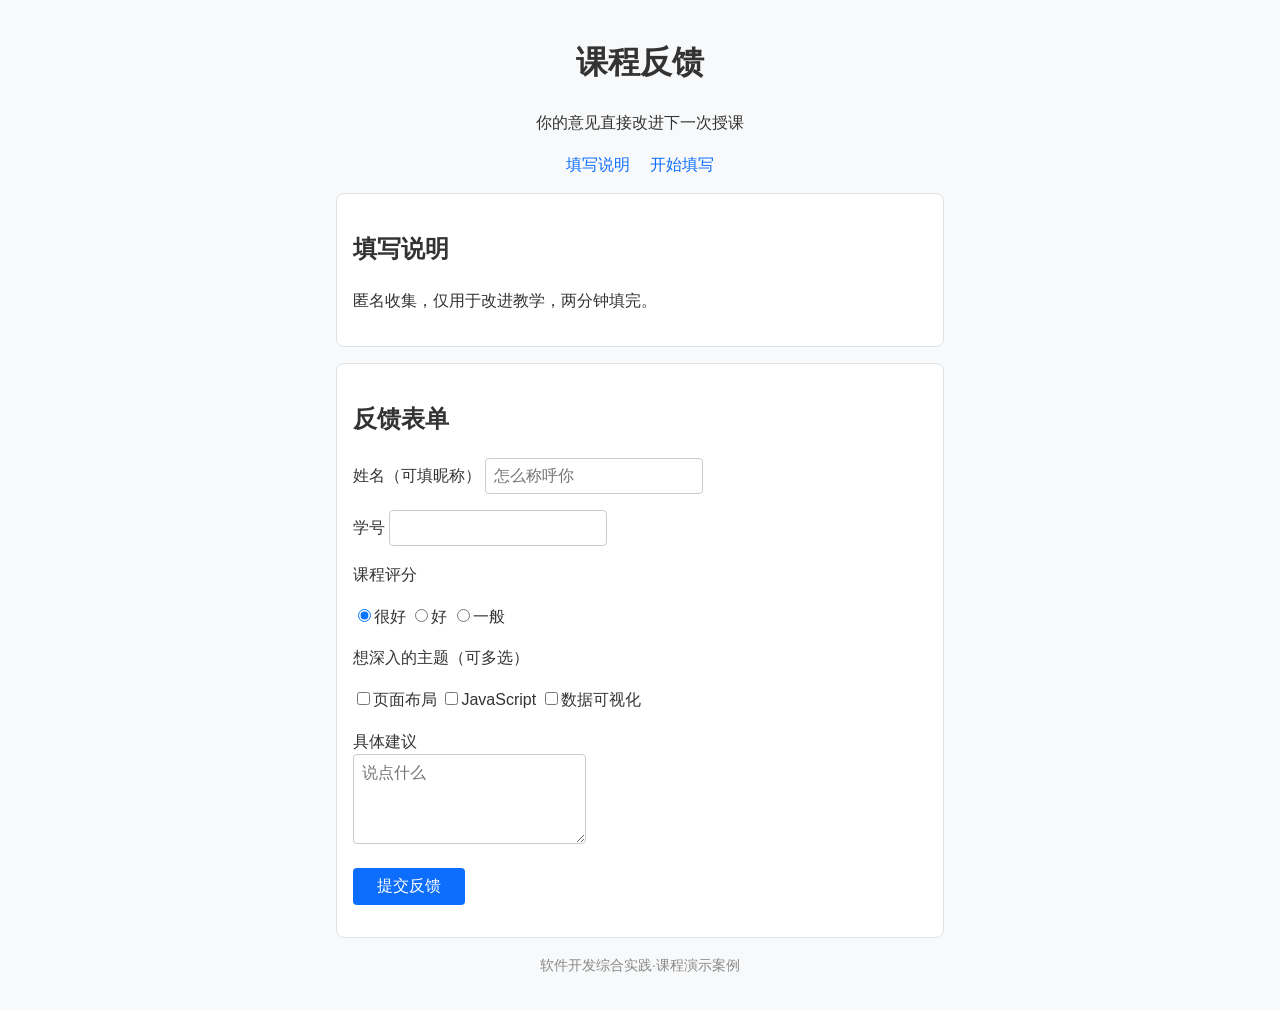
<file: 案例复现/index.html>
<!DOCTYPE html>
<html lang="zh-CN">
    <head>
        <meta charset="UTF-8">
        <meta name="viewport" content="width=device-width,initial-scale=1.0">
        <title>课程反馈</title>
        <link rel="stylesheet" href="css/style.css">
    </head>
    <body>
        <header>
            <h1>课程反馈</h1>
            <p>你的意见直接改进下一次授课</p>
        </header>
        <nav>
            <a href="#intro">填写说明</a>
            <a href="#form">开始填写</a>
        </nav>
        <main>
            <section id="intro">
                <h2>填写说明</h2>
                <p>匿名收集，仅用于改进教学，两分钟填完。</p>
            </section>
            <section id="form">
                <h2>反馈表单</h2>
                <form action="#" method="get">
                    <p>
                        <label for="name">姓名（可填昵称）</label>
                        <input type="text" id="name" name="name"  placeholder="怎么称呼你" required>
                    </p>
                    <p>
                        <label for="studentid">学号</label>
                        <input type="text" id="studentid" name="studentid" required>
                    </p>
                    <p>课程评分</p>
                    <p>
                        <label><input type="radio" name="score" value="5" checked>很好</label>
                        <label><input type="radio" name="score" value="4">好</label>
                        <label><input type="radio" name="score" value="3">一般</label>
                    </p>
                    <p>想深入的主题（可多选）</p>
                    <p>
                        <label><input type="checkbox" name="topic" value="layout">页面布局</label>
                        <label><input type="checkbox" name="topic" value="js">JavaScript</label>
                        <label><input type="checkbox" name="topic" value="chart">数据可视化</label>
                    </p>
                    <p>
                        <label for="advice">具体建议</label><br>
                        <textarea id="advice" name="advice" rows="4" maxlength="200" placeholder="说点什么"></textarea>
                    </p>
                    <p>
                        <button type="submit">提交反馈</button>
                    </p>
                </form>
            </section>
        </main>
        <footer>
            <p>软件开发综合实践·课程演示案例</p>
        </footer>
    </body>
</html>
</file>
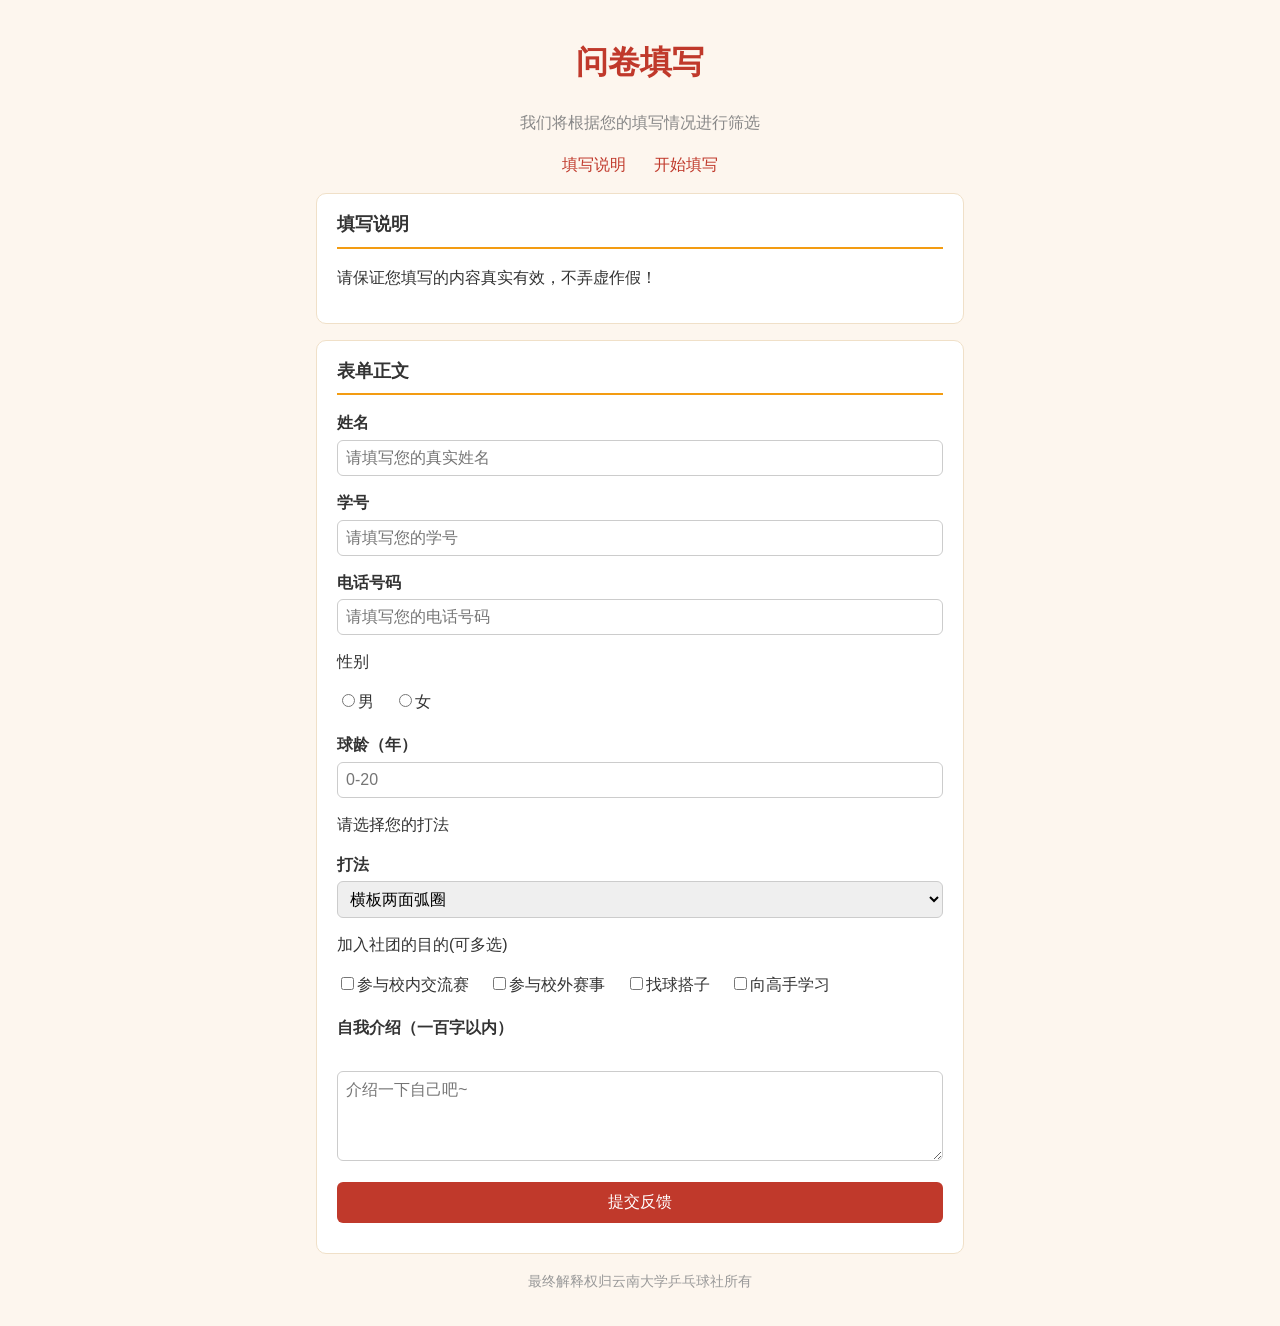
<file: 自主实践/index.html>
<!DOCTYPE html>
<html lang="zh-CN">
<head>
  <meta charset="UTF-8">
  <meta name="viewport" content="width=device-width, initial-scale=1.0">
  <title>云南大学乒乓球社招新</title>
  <link rel="stylesheet" href="css/style.css">
</head>
<body>
  <header>
    <h1>问卷填写</h1>
    <p>我们将根据您的填写情况进行筛选</p>
  </header>
  <nav>
    <a href="#intro">填写说明</a>
    <a href="#form">开始填写</a>
  </nav>
  <main>
    <section id="intro">
      <h2>填写说明</h2>
      <p>请保证您填写的内容真实有效，不弄虚作假！</p>
    </section>
    <section id="form">
      <h2>表单正文</h2>
      <form action="#" method="get">
        <p>
          <label for="name">姓名</label>
          <input type="text" id="name" name="name" placeholder="请填写您的真实姓名" required>
        </p>
        <p>
          <label for="studentid">学号</label>
          <input type="text" id="studentid" name="studentid" pattern="[0-9]{11}" minlength="11" maxlength="11" placeholder="请填写您的学号" title="学号必须是11位阿拉伯数字" required>
        </p>
        <p>
          <label for="telephone">电话号码</label>
          <input type="text" id="telephone" name="telephone" pattern="[0-9]{11}" minlength="11" maxlength="11" placeholder="请填写您的电话号码" title="电话号码必须是11位阿拉伯数字" required>
        </p>
        <p>性别</p>
        <p>
          <label><input type="radio" name="gender" value="男" required>男</label>
          <label><input type="radio" name="gender" value="女">女</label>
        </p>
        <label for="age">球龄（年）</label>
        <input type="number" id="age" name="age" min="0" max="20" required placeholder="0-20" inputmode="numeric">
        <p>请选择您的打法</p>
        <p>
          <label for="playing-style">打法</label>
          <select id="playing-style" name="playing-style" required>
            <option value="横板两面弧圈">横板两面弧圈</option>
            <option value="直板横打">直板横打</option>
            <option value="传统直板">传统直板</option>
            <option value="直板长胶">直板长胶</option>
            <option value="直板正胶">直板正胶</option>
            <option value="削球（反胶）">削球（反胶）</option>
            <option value="削球（颗粒）">削球（颗粒）</option>
            <option value="防弧">防弧</option>
          </select>
        </p>
        <p>加入社团的目的(可多选)</p>
        <p>
          <label><input type="checkbox" name="purpose" value="参与校内交流赛" required>参与校内交流赛</label>
          <label><input type="checkbox" name="purpose" value="参与校外赛事">参与校外赛事</label>
          <label><input type="checkbox" name="purpose" value="找球搭子">找球搭子</label>
          <label><input type="checkbox" name="purpose" value="向高手学习">向高手学习</label>
        </p>
        <p>
          <label for="introduce">自我介绍（一百字以内）</label><br>
          <textarea id="introduce" name="introduce" rows="4" maxlength="200" placeholder="介绍一下自己吧~" required></textarea>
        </p>
        <p>
          <button type="submit">提交反馈</button>
        </p>
      </form>
    </section>
  </main>
  <footer>
    <p>最终解释权归云南大学乒乓球社所有</p>
  </footer>
</body>
</html>
</file>
<file: 案例复现/css/style.css>
*{
    box-sizing:border-box;
}
body{
    font-family:"Microsoft YaHei","PingFang SC",sans-serif;
    color:#333;
    line-height: 1.6;
    background-color: #f8f9fa;
    max-width: 640px;
    margin:0 auto;
    padding: 16px;
}
header{
    text-align: center;
}
nav{
    text-align: center;
    margin-bottom:16px;
}
nav a{
    color:#0d6efd;
    text-decoration: none;
    margin: 0 8px;
}
section{
    background: #fff;
    border: 1px solid #dee2e6;
    border-radius:8px;
    padding:16px;
    margin-bottom:16px;
}
input,textarea,select,button{
    font-size:16px;
    padding:8px;
    border:1px solid #ccc;
    border-radius:4px;
}
button{
    background:#0d6efd;
    color:#fff;
    border:none;
    padding:8px 24px;
}
footer{
    text-align:center;
    color: #888;
    font-size:14px;
}
</file>
<file: 自主实践/css/style.css>
*{
    box-sizing: border-box;
}
body{
    font-family: "Microsoft YaHei","PingFang SC",sans-serif;
    color: #333;
    line-height: 1.6;
    margin:0 auto;
    max-width:680px;
    padding:16px;
    background-color: #fdf6ee; 
}
header{
    text-align: center;
    color: #c0392b; 
}
header p{
    color: #888;
}
nav{
    text-align:center;
    margin-bottom:16px;
}
nav a{
    
    margin:0 12px;
    color: #c0392b;
    text-decoration:none;
}
section{
    background: #fff;
    border:1px solid #f0e0c8;
    border-radius:10px;
    padding:16px 20px;
    margin-bottom:16px;
}
h2{
    margin-top:0;
    padding-bottom:8px;
    border-bottom:2px solid #f39c12;
    font-size:18px;
}
form p{
    margin:14px 0;
}

form label {
    display: block;
    margin-bottom: 4px;
    font-weight: bold;
}
form p label:has(input[type="radio"]),
form p label:has(input[type="checkbox"]) {
    display: inline-block;
    font-weight: normal;
    margin-right: 16px;
}
input:not([type="radio"]):not([type="checkbox"]),
select,
textarea{
    width:100%;
    font-size:16px;
    padding:8px;
    border:1px solid #ccc;
    border-radius:6px;
}
textarea{
    resize: vertical;
}
input:focus,select:focus,textarea:focus{
    outline:none;
    border-color: #f39c12;
}
button{
    width:100%;
    font-size:16px;
    padding:10px;
    border:none;
    border-radius:6px;
    background: #c0392b;
    color: #fff;
    cursor:pointer;
}
button:hover{
    background: #a93226;
}
footer{
    text-align:center;
    color: #999;
    font-size:14px;
}
</file>
